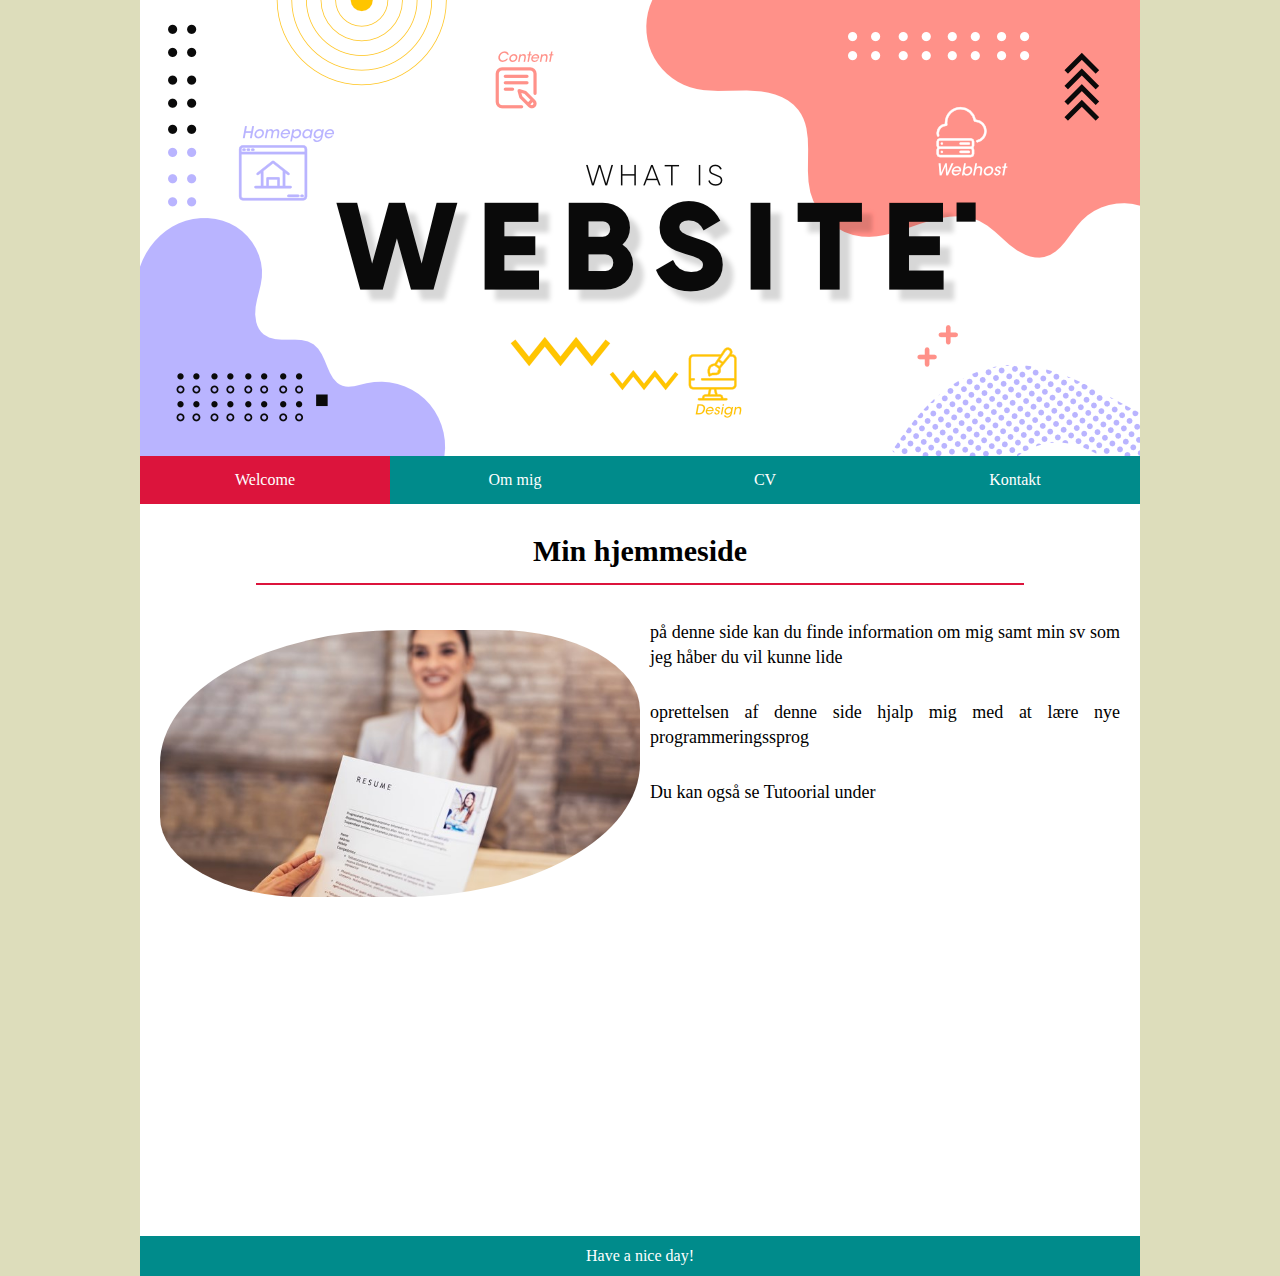
<file: index.html>
<!DOCTYPE html>
<html lang="en">
<head>
    <meta charset="UTF-8">
    <meta http-equiv="X-UA-Compatible" content="IE=edge">
    <meta name="viewport" content="width=device-width, initial-scale=1.0">
    <title>Document</title>
    <link rel="preconnect" href="https://fonts.googleapis.com">
<link rel="preconnect" href="https://fonts.gstatic.com" crossorigin>
<link href="https://fonts.googleapis.com/css2?family=Roboto+Condensed:wght@300&display=swap" rel="stylesheet">
<link rel="stylesheet" href="style.css">
</head>


<body>
    <div id="wrapper">
        <header>
            <img src="What-is-Website.png" alt="obraz - header"/>

        </header>

        <nav>
            <a class="menu active" href="#">Welcome</a><a class="menu" href="#">Om mig</a><a class="menu" href="#">CV</a><a class="menu" href="#">Kontakt</a>

        </nav>

        <section>
            <article>
                <h1>Min hjemmeside</h1>
                <p><img class="left" src="cv zdjecie.jpg"/> på denne side kan du finde information om mig samt min sv som jeg håber du vil kunne lide</p>
                <p>oprettelsen af denne side hjalp mig med at lære nye programmeringssprog</p>

                <p>Du kan også se Tutoorial under</p>
            </article>
            <iframe width="560" height="315" src="https://www.youtube.com/embed/O_9u1P5YjVc" title="YouTube video player" frameborder="0" allow="accelerometer; autoplay; clipboard-write; encrypted-media; gyroscope; picture-in-picture" allowfullscreen></iframe>


        </section>

        <footer>
            Have a nice day!
        </footer>


    </div>
    
</body>

</html>
</file>
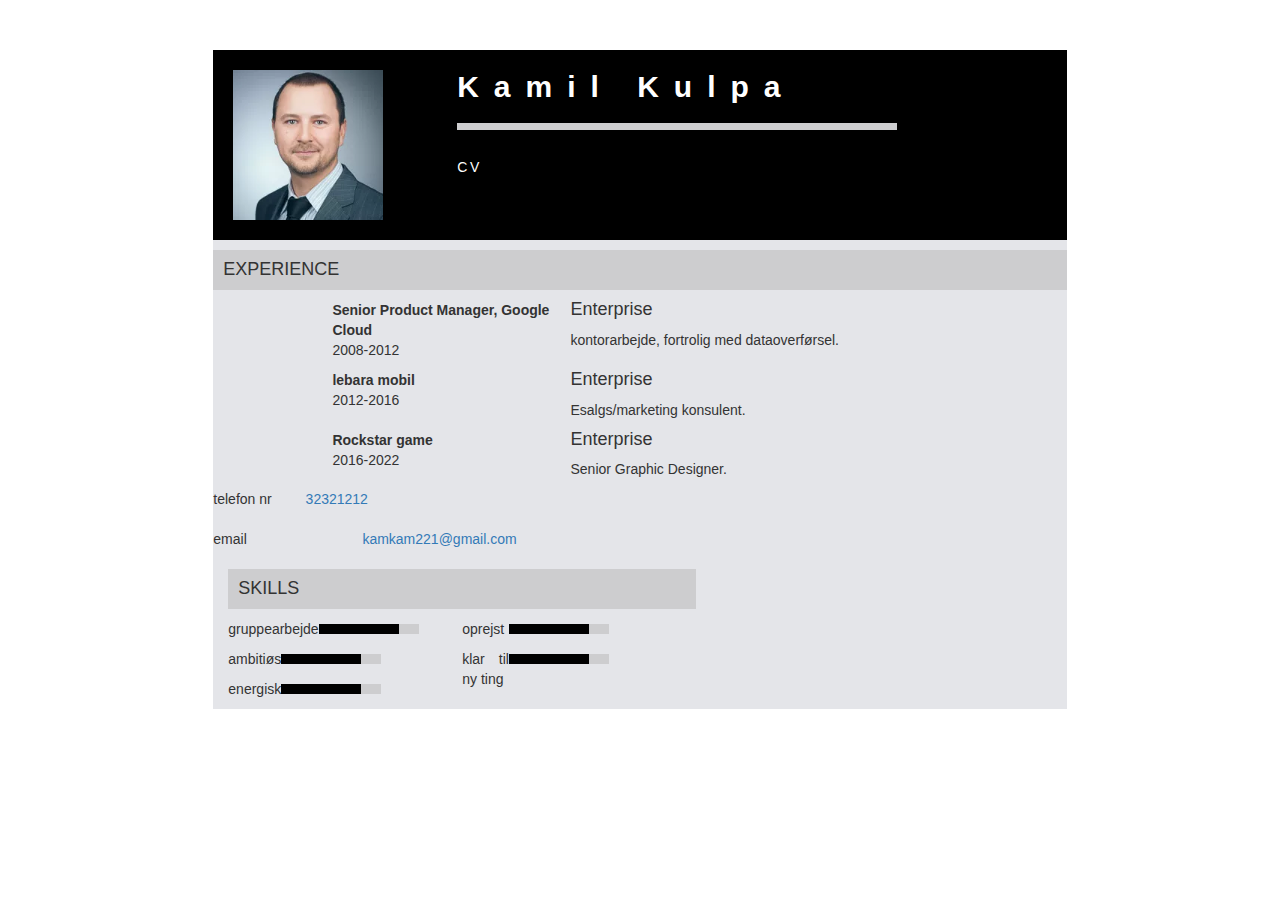
<file: projekt.html>
<html>
<head>
 <title>Resume</title>
 <link rel="stylesheet" href="https://maxcdn.bootstrapcdn.com/bootstrap/3.4.0/css/bootstrap.min.css">
<!-- Latest compiled JavaScript -->
    <script src="https://maxcdn.bootstrapcdn.com/bootstrap/3.4.0/js/bootstrap.min.js"></script>
    <link rel="stylesheet" type="text/css" href="index.css">
</head>
<body>
 <div class="col-md-offset-2 col-md-8" style="background: #E4E5E9" id="wrapper">
  <div id="header">
   <div>
    <img src="03.business.portrait.review.geneva.photographer.webp" id="image">
   </div>
   <div>
    <h2 id="name">Kamil Kulpa</h2>
    <p id="underline"></p>
    <h5 id="web">CV</h5>
   </div>
  </div><!--  end header -->
  <div class="row">
   <div class="col-md-12">
    <h4 id="exp">EXPERIENCE</h4>
    <div id="experience">
     <div id="exp1">
        <div>
        </div>
        <div>
         <span id="head">Senior Product Manager, Google Cloud</span>
         <p>2008-2012</p>
        </div>
        <div>
         <h4 id="ent">Enterprise</h4>
         <p >kontorarbejde, fortrolig med dataoverførsel.</p>
        </div>
       </div> <!-- end section 1 -->
       <div id="exp1">
        <div>
        </div>
        <div>
         <span id="head">lebara mobil</span>
         <p>2012-2016</p>
        </div>
        <div>
         <h4 id="ent">Enterprise</h4>
         <p >Esalgs/marketing konsulent.</p>
        </div>
       </div> <!-- end section 1 -->
       <div id="exp1">
        <div>
        </div>
        <div>
         <span id="head">Rockstar game</span>
         <p>2016-2022</p>
        </div>
        <div>
         <h4 id="ent">Enterprise</h4>
         <p >Senior Graphic Designer.</p>
        </div>
       </div> <!-- end section 1 -->
         telefon nr
       <span id="space"><a href="#">32321212</a></span>
    </div>
    <div class="topM">
       <div id="exp1">
        email
        <span id="space"><a href="#">kamkam221@gmail.com</a></span>
    </div>
   </div>
   <div class="col-md-7">
    <h4 id="skills">SKILLS</h4>
    <div class="skills">
     <div>
      <div id="ui">
       <p>gruppearbejde</p>
          <div id="progress-bar">
           <div id="progress"></div>
          </div>
      </div>
      <div id="ui">
       <p>ambitiøs</p>
          <div id="progress-bar">
           <div id="progress"></div>
          </div>
      </div>
      <div id="ui">
       <p>
        energisk</p>
          <div id="progress-bar">
           <div id="progress"></div>
          </div>
      </div>
     </div>
     <div>
      <div id="ui">
       <p>oprejst</p>
          <div id="progress-bar">
           <div id="progress"></div>
          </div>
      </div>
      <div id="ui">
       <p>klar til ny ting</p>
          <div id="progress-bar">
           <div id="progress"></div>
          </div>
</body>
</html>
</file>
<file: style.css>
* {
    margin: 0; 
    padding: 0;
    font-family: Roboto+Condensed, Arial, Helvetica, sans-serif;
    box-sizing: border-box;
    
}
body 
{
    background-color: #ddb;
}
#wrapper 
{
    max-width: 1000px;
    margin: 0 auto;
    background-color: white;

}
header img 
{
    width: 100; 
    display: block;
}
nav {
    background-color: darkcyan;
}
a.menu {
    display: inline-block;
    width: 25%;
    padding: 15px 30px ;
    color: white;
    text-decoration: none;
    text-align: center;
}
a.menu:hover {font-size:  20px;
}
a.menu:hover{
    background-color: crimson;
}
.active {background-color: crimson;
}
article {
    margin-top: 30px;
    margin-bottom: 20px;
    padding: 0 20px;
}
article h1 {
    font-size: 30px;
    text-align: center;
    margin: 0 10% 20px;
    padding-bottom: 15px;
    border-bottom: 2px solid crimson;
}
img.left {
    float: left;
    margin: 10px 10px 10px 0px;
    width: 50%;
    border-radius: 50% 30%;
}
article p {
    text-align: justify;
    line-height: 25px;
    font-size: 18px;
    padding: 15px 0 15px 0;
}
iframe {
    width: 100%;
    
}
footer {
    height: 40px;
    background-color: darkcyan;
    color: white;
    line-height: 40px;
    text-align: center;
    margin-top: 10px;
}
</file>
<file: index.css>
#header{
    display: grid;
    grid-template-columns: 2fr 5fr;
    background: black;
    color: white;
   }
   #ui{
    display: grid;
    grid-template-columns: 0.2fr 0.5fr;
   }
   .skills{
    display: grid;
    grid-template-columns: 1fr 1fr;
   }
   #ent{
    margin-top: 0px;
   }
   #space{
    margin-left: 30px;
   
   }
   #progress-bar{
    background: #CDCDCF;
    height: 10px;
    margin-top: 5px;
    width: 100px;
   }
   #progress{
    background: black;
    height: 10px;
    width: 80px;
   }
   .topM{
    margin-top: 20px;
    margin-bottom: 10px;
   
   }
   #contacts{
    background: #CDCDCF;
    padding: 10px;
   }
   #skills{
    background: #CDCDCF;
    padding: 10px;
   }
   #exp1{
    margin-right: 20px;
    display: grid;
    grid-template-columns: 1fr 2fr 4fr;
   }
   p{
    text-align: justify;
   }
   #head{
    font-weight: bold;
   }
   svg{
    height: 1em;
    margin-left: 40px;
   }
   #left-mrgm{
    margin-left: 40px;
    font-weight: bold;
   }
   .box{
    height: 20px;
    width: 20px;
    background: black;
   }
   #image{
    height: 150px;
    width: 150px;
    margin-top: 20px;
    margin-bottom: 20px;
    margin-left: 20px;
   }
   #name{
    letter-spacing: 0.5em;
    font-weight: bold;
    margin-top: 20px;
   }
   #web{
    letter-spacing: 0.2em;
    margin-top: 30px;
   }
   #underline{
    width: 440px;
    height: 7px;
    margin-top: 20px;
    background: #CECED0;
   }
   #exp{
    background: #CDCDCF;
    padding: 10px;
   }
   #wrapper{
    padding: 0px;
    margin-top: 50px;
   }
</file>
